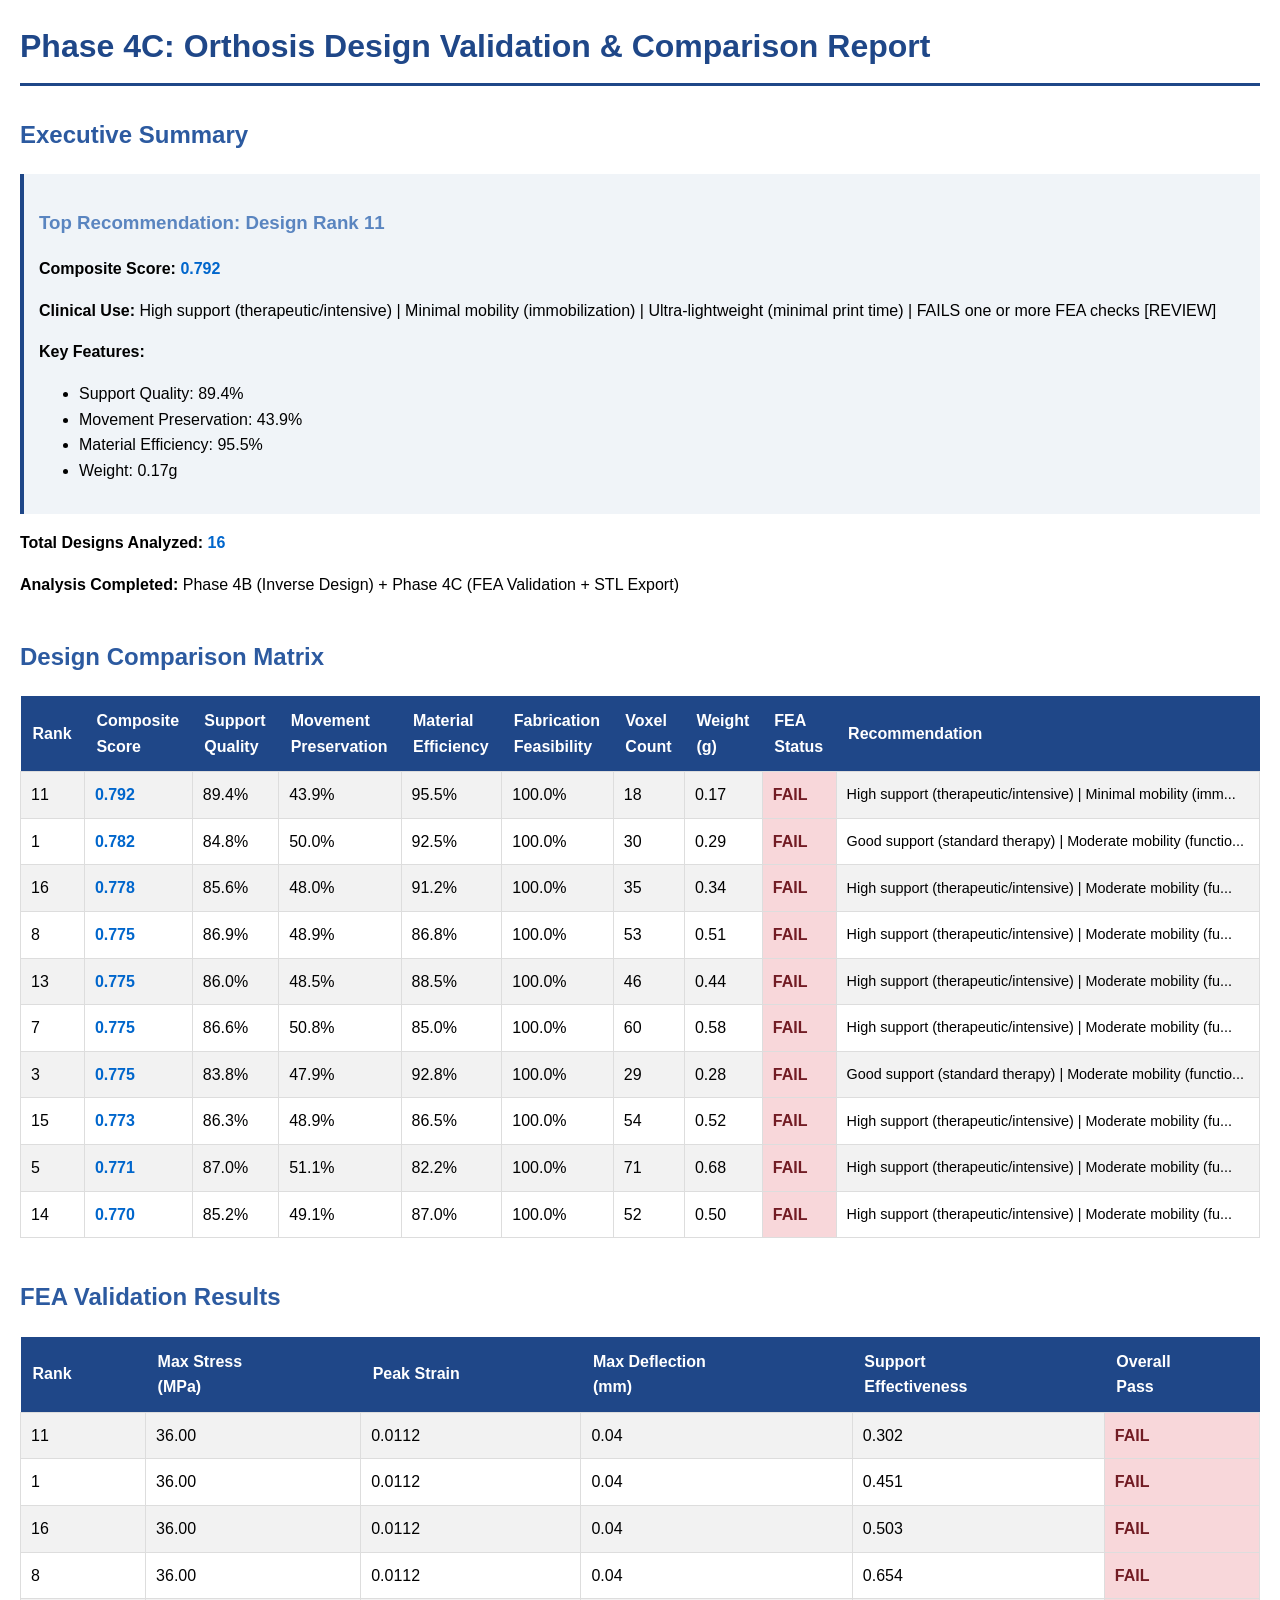
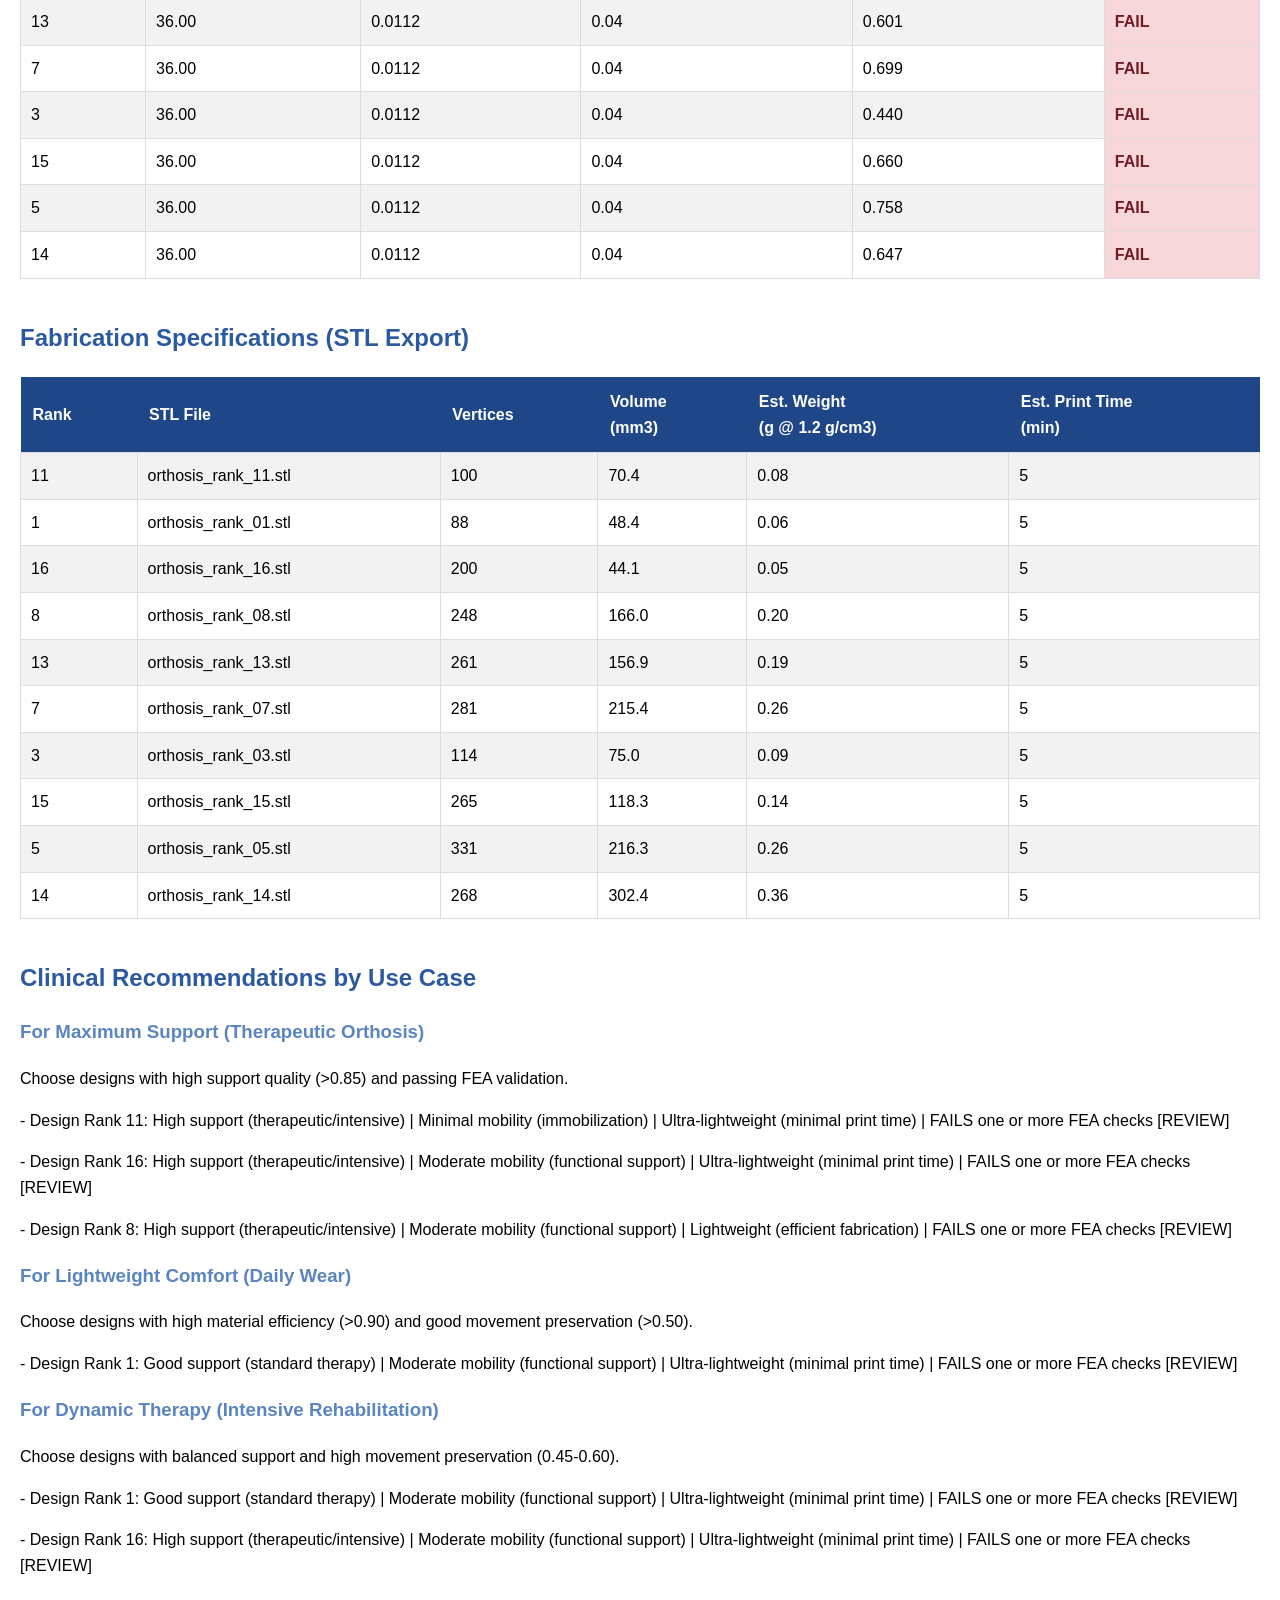
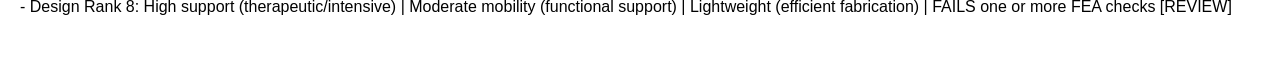
<file: reverse_design/fast_reverse_design/phase_4c_output/reports/phase_4c_report.html>
<!DOCTYPE html>
        <html>
        <head>
            <meta charset="UTF-8">
            <title>Phase 4C: Orthosis Design Validation & Comparison Report</title>
            <style>
                body { font-family: Arial, sans-serif; margin: 20px; line-height: 1.6; }
                h1 { color: #1f4788; border-bottom: 3px solid #1f4788; padding-bottom: 10px; }
                h2 { color: #2c5aa0; margin-top: 30px; }
                h3 { color: #5a85c0; }
                table { border-collapse: collapse; width: 100%; margin: 20px 0; }
                th { background-color: #1f4788; color: white; padding: 12px; text-align: left; }
                td { border: 1px solid #ddd; padding: 10px; }
                tr:nth-child(even) { background-color: #f2f2f2; }
                .pass { background-color: #d4edda; color: #155724; font-weight: bold; }
                .fail { background-color: #f8d7da; color: #721c24; font-weight: bold; }
                .metric { color: #0066cc; font-weight: bold; }
                .section { margin-bottom: 40px; }
                .box { border-left: 4px solid #1f4788; padding: 15px; background-color: #f0f4f8; margin: 15px 0; }
            </style>
        </head>
        <body>
            <h1>Phase 4C: Orthosis Design Validation & Comparison Report</h1>
        
<div class='section'>
<h2>Executive Summary</h2>

            <div class='box'>
                <h3>Top Recommendation: Design Rank 11</h3>
                <p><strong>Composite Score:</strong> <span class='metric'>0.792</span></p>
                <p><strong>Clinical Use:</strong> High support (therapeutic/intensive) | Minimal mobility (immobilization) | Ultra-lightweight (minimal print time) | FAILS one or more FEA checks [REVIEW]</p>
                <p><strong>Key Features:</strong></p>
                <ul>
                    <li>Support Quality: 89.4%</li>
                    <li>Movement Preservation: 43.9%</li>
                    <li>Material Efficiency: 95.5%</li>
                    <li>Weight: 0.17g</li>
                </ul>
            </div>
            

            <p><strong>Total Designs Analyzed:</strong> <span class='metric'>16</span></p>
            <p><strong>Analysis Completed:</strong> Phase 4B (Inverse Design) + Phase 4C (FEA Validation + STL Export)</p>
        
</div>
<div class='section'>
<h2>Design Comparison Matrix</h2>

        <table>
            <tr>
                <th>Rank</th>
                <th>Composite<br>Score</th>
                <th>Support<br>Quality</th>
                <th>Movement<br>Preservation</th>
                <th>Material<br>Efficiency</th>
                <th>Fabrication<br>Feasibility</th>
                <th>Voxel<br>Count</th>
                <th>Weight<br>(g)</th>
                <th>FEA<br>Status</th>
                <th>Recommendation</th>
            </tr>
        

            <tr>
                <td>11</td>
                <td class='metric'>0.792</td>
                <td>89.4%</td>
                <td>43.9%</td>
                <td>95.5%</td>
                <td>100.0%</td>
                <td>18</td>
                <td>0.17</td>
                <td class='fail'>FAIL</td>
                <td style='font-size: 0.9em;'>High support (therapeutic/intensive) | Minimal mobility (imm...</td>
            </tr>
            

            <tr>
                <td>1</td>
                <td class='metric'>0.782</td>
                <td>84.8%</td>
                <td>50.0%</td>
                <td>92.5%</td>
                <td>100.0%</td>
                <td>30</td>
                <td>0.29</td>
                <td class='fail'>FAIL</td>
                <td style='font-size: 0.9em;'>Good support (standard therapy) | Moderate mobility (functio...</td>
            </tr>
            

            <tr>
                <td>16</td>
                <td class='metric'>0.778</td>
                <td>85.6%</td>
                <td>48.0%</td>
                <td>91.2%</td>
                <td>100.0%</td>
                <td>35</td>
                <td>0.34</td>
                <td class='fail'>FAIL</td>
                <td style='font-size: 0.9em;'>High support (therapeutic/intensive) | Moderate mobility (fu...</td>
            </tr>
            

            <tr>
                <td>8</td>
                <td class='metric'>0.775</td>
                <td>86.9%</td>
                <td>48.9%</td>
                <td>86.8%</td>
                <td>100.0%</td>
                <td>53</td>
                <td>0.51</td>
                <td class='fail'>FAIL</td>
                <td style='font-size: 0.9em;'>High support (therapeutic/intensive) | Moderate mobility (fu...</td>
            </tr>
            

            <tr>
                <td>13</td>
                <td class='metric'>0.775</td>
                <td>86.0%</td>
                <td>48.5%</td>
                <td>88.5%</td>
                <td>100.0%</td>
                <td>46</td>
                <td>0.44</td>
                <td class='fail'>FAIL</td>
                <td style='font-size: 0.9em;'>High support (therapeutic/intensive) | Moderate mobility (fu...</td>
            </tr>
            

            <tr>
                <td>7</td>
                <td class='metric'>0.775</td>
                <td>86.6%</td>
                <td>50.8%</td>
                <td>85.0%</td>
                <td>100.0%</td>
                <td>60</td>
                <td>0.58</td>
                <td class='fail'>FAIL</td>
                <td style='font-size: 0.9em;'>High support (therapeutic/intensive) | Moderate mobility (fu...</td>
            </tr>
            

            <tr>
                <td>3</td>
                <td class='metric'>0.775</td>
                <td>83.8%</td>
                <td>47.9%</td>
                <td>92.8%</td>
                <td>100.0%</td>
                <td>29</td>
                <td>0.28</td>
                <td class='fail'>FAIL</td>
                <td style='font-size: 0.9em;'>Good support (standard therapy) | Moderate mobility (functio...</td>
            </tr>
            

            <tr>
                <td>15</td>
                <td class='metric'>0.773</td>
                <td>86.3%</td>
                <td>48.9%</td>
                <td>86.5%</td>
                <td>100.0%</td>
                <td>54</td>
                <td>0.52</td>
                <td class='fail'>FAIL</td>
                <td style='font-size: 0.9em;'>High support (therapeutic/intensive) | Moderate mobility (fu...</td>
            </tr>
            

            <tr>
                <td>5</td>
                <td class='metric'>0.771</td>
                <td>87.0%</td>
                <td>51.1%</td>
                <td>82.2%</td>
                <td>100.0%</td>
                <td>71</td>
                <td>0.68</td>
                <td class='fail'>FAIL</td>
                <td style='font-size: 0.9em;'>High support (therapeutic/intensive) | Moderate mobility (fu...</td>
            </tr>
            

            <tr>
                <td>14</td>
                <td class='metric'>0.770</td>
                <td>85.2%</td>
                <td>49.1%</td>
                <td>87.0%</td>
                <td>100.0%</td>
                <td>52</td>
                <td>0.50</td>
                <td class='fail'>FAIL</td>
                <td style='font-size: 0.9em;'>High support (therapeutic/intensive) | Moderate mobility (fu...</td>
            </tr>
            
</table>
</div>
<div class='section'>
<h2>FEA Validation Results</h2>

            <table>
                <tr>
                    <th>Rank</th>
                    <th>Max Stress<br>(MPa)</th>
                    <th>Peak Strain</th>
                    <th>Max Deflection<br>(mm)</th>
                    <th>Support<br>Effectiveness</th>
                    <th>Overall<br>Pass</th>
                </tr>
            

                <tr>
                    <td>11</td>
                    <td>36.00</td>
                    <td>0.0112</td>
                    <td>0.04</td>
                    <td>0.302</td>
                    <td class='fail'>FAIL</td>
                </tr>
                

                <tr>
                    <td>1</td>
                    <td>36.00</td>
                    <td>0.0112</td>
                    <td>0.04</td>
                    <td>0.451</td>
                    <td class='fail'>FAIL</td>
                </tr>
                

                <tr>
                    <td>16</td>
                    <td>36.00</td>
                    <td>0.0112</td>
                    <td>0.04</td>
                    <td>0.503</td>
                    <td class='fail'>FAIL</td>
                </tr>
                

                <tr>
                    <td>8</td>
                    <td>36.00</td>
                    <td>0.0112</td>
                    <td>0.04</td>
                    <td>0.654</td>
                    <td class='fail'>FAIL</td>
                </tr>
                

                <tr>
                    <td>13</td>
                    <td>36.00</td>
                    <td>0.0112</td>
                    <td>0.04</td>
                    <td>0.601</td>
                    <td class='fail'>FAIL</td>
                </tr>
                

                <tr>
                    <td>7</td>
                    <td>36.00</td>
                    <td>0.0112</td>
                    <td>0.04</td>
                    <td>0.699</td>
                    <td class='fail'>FAIL</td>
                </tr>
                

                <tr>
                    <td>3</td>
                    <td>36.00</td>
                    <td>0.0112</td>
                    <td>0.04</td>
                    <td>0.440</td>
                    <td class='fail'>FAIL</td>
                </tr>
                

                <tr>
                    <td>15</td>
                    <td>36.00</td>
                    <td>0.0112</td>
                    <td>0.04</td>
                    <td>0.660</td>
                    <td class='fail'>FAIL</td>
                </tr>
                

                <tr>
                    <td>5</td>
                    <td>36.00</td>
                    <td>0.0112</td>
                    <td>0.04</td>
                    <td>0.758</td>
                    <td class='fail'>FAIL</td>
                </tr>
                

                <tr>
                    <td>14</td>
                    <td>36.00</td>
                    <td>0.0112</td>
                    <td>0.04</td>
                    <td>0.647</td>
                    <td class='fail'>FAIL</td>
                </tr>
                
</table>
</div>
<div class='section'>
<h2>Fabrication Specifications (STL Export)</h2>

            <table>
                <tr>
                    <th>Rank</th>
                    <th>STL File</th>
                    <th>Vertices</th>
                    <th>Volume<br>(mm3)</th>
                    <th>Est. Weight<br>(g @ 1.2 g/cm3)</th>
                    <th>Est. Print Time<br>(min)</th>
                </tr>
            

                <tr>
                    <td>11</td>
                    <td>orthosis_rank_11.stl</td>
                    <td>100</td>
                    <td>70.4</td>
                    <td>0.08</td>
                    <td>5</td>
                </tr>
                

                <tr>
                    <td>1</td>
                    <td>orthosis_rank_01.stl</td>
                    <td>88</td>
                    <td>48.4</td>
                    <td>0.06</td>
                    <td>5</td>
                </tr>
                

                <tr>
                    <td>16</td>
                    <td>orthosis_rank_16.stl</td>
                    <td>200</td>
                    <td>44.1</td>
                    <td>0.05</td>
                    <td>5</td>
                </tr>
                

                <tr>
                    <td>8</td>
                    <td>orthosis_rank_08.stl</td>
                    <td>248</td>
                    <td>166.0</td>
                    <td>0.20</td>
                    <td>5</td>
                </tr>
                

                <tr>
                    <td>13</td>
                    <td>orthosis_rank_13.stl</td>
                    <td>261</td>
                    <td>156.9</td>
                    <td>0.19</td>
                    <td>5</td>
                </tr>
                

                <tr>
                    <td>7</td>
                    <td>orthosis_rank_07.stl</td>
                    <td>281</td>
                    <td>215.4</td>
                    <td>0.26</td>
                    <td>5</td>
                </tr>
                

                <tr>
                    <td>3</td>
                    <td>orthosis_rank_03.stl</td>
                    <td>114</td>
                    <td>75.0</td>
                    <td>0.09</td>
                    <td>5</td>
                </tr>
                

                <tr>
                    <td>15</td>
                    <td>orthosis_rank_15.stl</td>
                    <td>265</td>
                    <td>118.3</td>
                    <td>0.14</td>
                    <td>5</td>
                </tr>
                

                <tr>
                    <td>5</td>
                    <td>orthosis_rank_05.stl</td>
                    <td>331</td>
                    <td>216.3</td>
                    <td>0.26</td>
                    <td>5</td>
                </tr>
                

                <tr>
                    <td>14</td>
                    <td>orthosis_rank_14.stl</td>
                    <td>268</td>
                    <td>302.4</td>
                    <td>0.36</td>
                    <td>5</td>
                </tr>
                
</table>
</div>
<div class='section'>
<h2>Clinical Recommendations by Use Case</h2>

        <h3>For Maximum Support (Therapeutic Orthosis)</h3>
        <p>Choose designs with high support quality (>0.85) and passing FEA validation.</p>
        
<p>- Design Rank 11: High support (therapeutic/intensive) | Minimal mobility (immobilization) | Ultra-lightweight (minimal print time) | FAILS one or more FEA checks [REVIEW]</p>
<p>- Design Rank 16: High support (therapeutic/intensive) | Moderate mobility (functional support) | Ultra-lightweight (minimal print time) | FAILS one or more FEA checks [REVIEW]</p>
<p>- Design Rank 8: High support (therapeutic/intensive) | Moderate mobility (functional support) | Lightweight (efficient fabrication) | FAILS one or more FEA checks [REVIEW]</p>

        <h3>For Lightweight Comfort (Daily Wear)</h3>
        <p>Choose designs with high material efficiency (>0.90) and good movement preservation (>0.50).</p>
        
<p>- Design Rank 1: Good support (standard therapy) | Moderate mobility (functional support) | Ultra-lightweight (minimal print time) | FAILS one or more FEA checks [REVIEW]</p>

        <h3>For Dynamic Therapy (Intensive Rehabilitation)</h3>
        <p>Choose designs with balanced support and high movement preservation (0.45-0.60).</p>
        
<p>- Design Rank 1: Good support (standard therapy) | Moderate mobility (functional support) | Ultra-lightweight (minimal print time) | FAILS one or more FEA checks [REVIEW]</p>
<p>- Design Rank 16: High support (therapeutic/intensive) | Moderate mobility (functional support) | Ultra-lightweight (minimal print time) | FAILS one or more FEA checks [REVIEW]</p>
<p>- Design Rank 8: High support (therapeutic/intensive) | Moderate mobility (functional support) | Lightweight (efficient fabrication) | FAILS one or more FEA checks [REVIEW]</p>
</div>

        </body>
        </html>
</file>
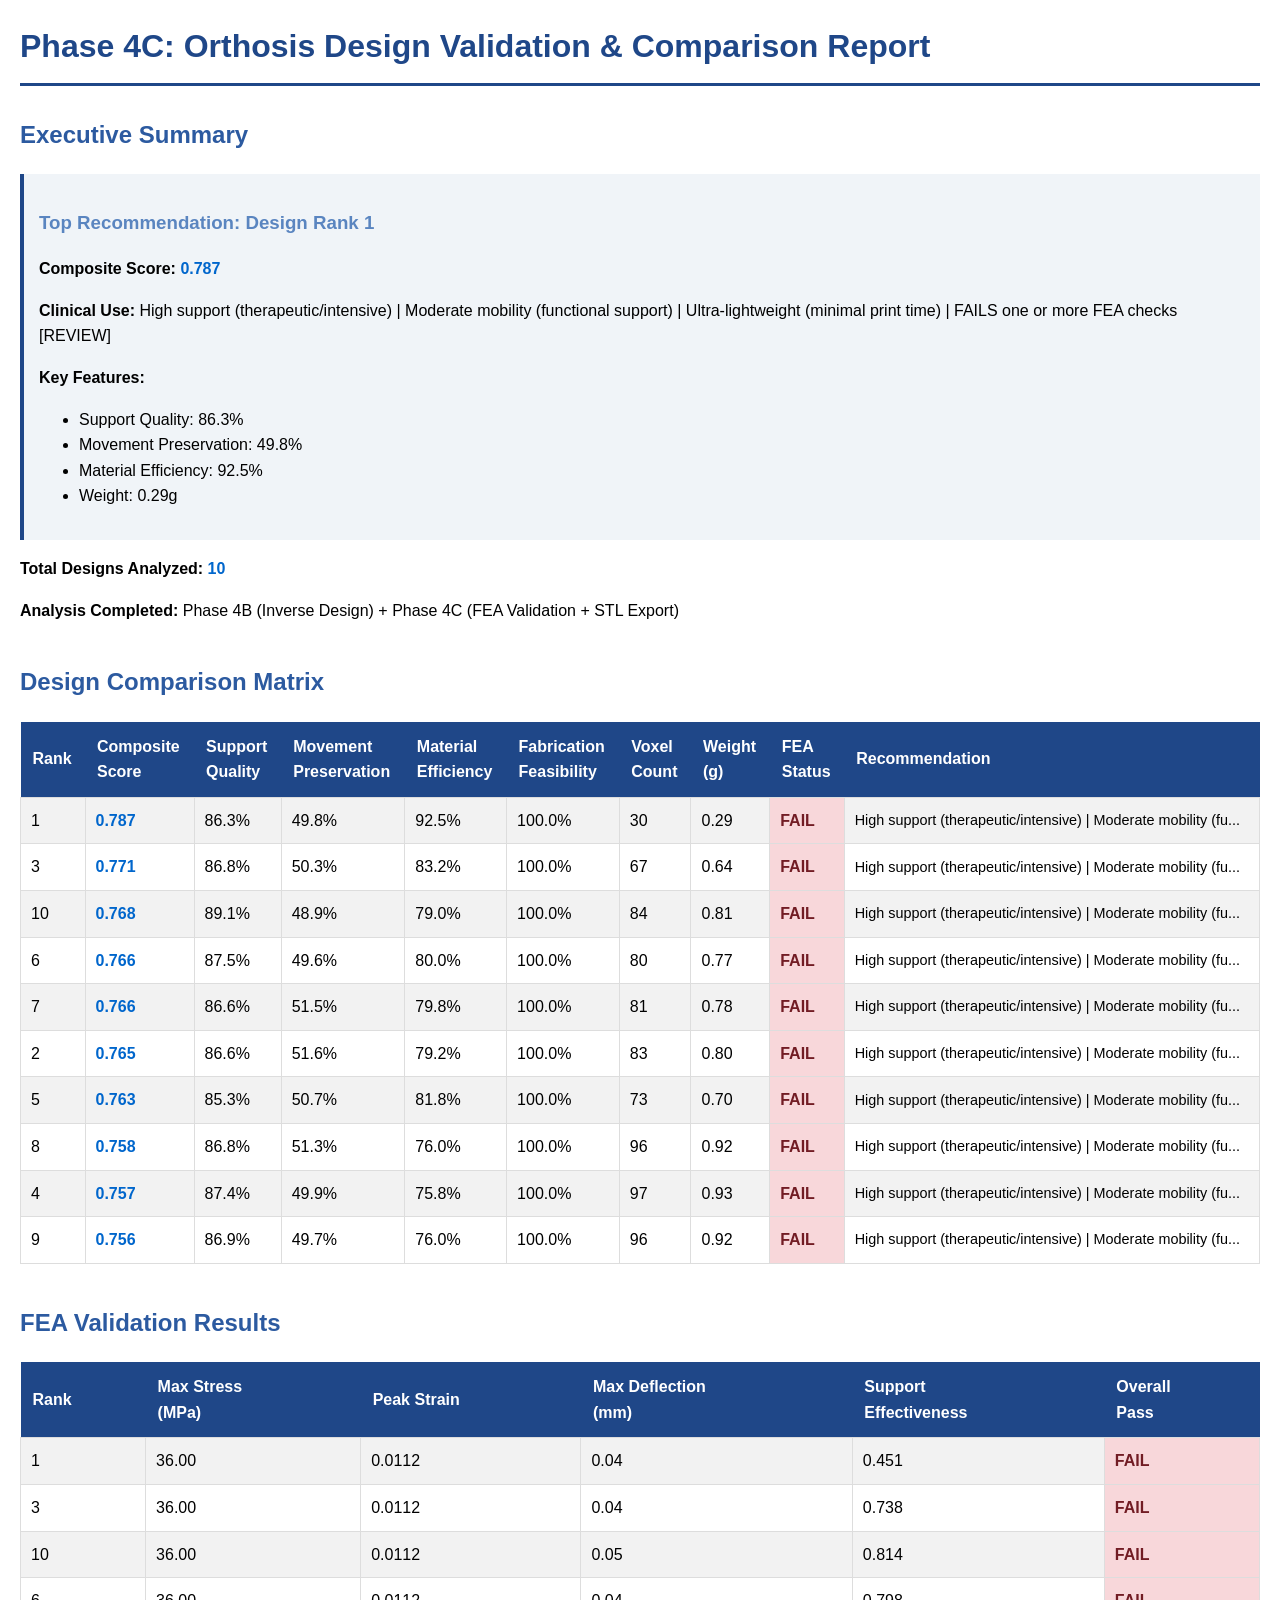
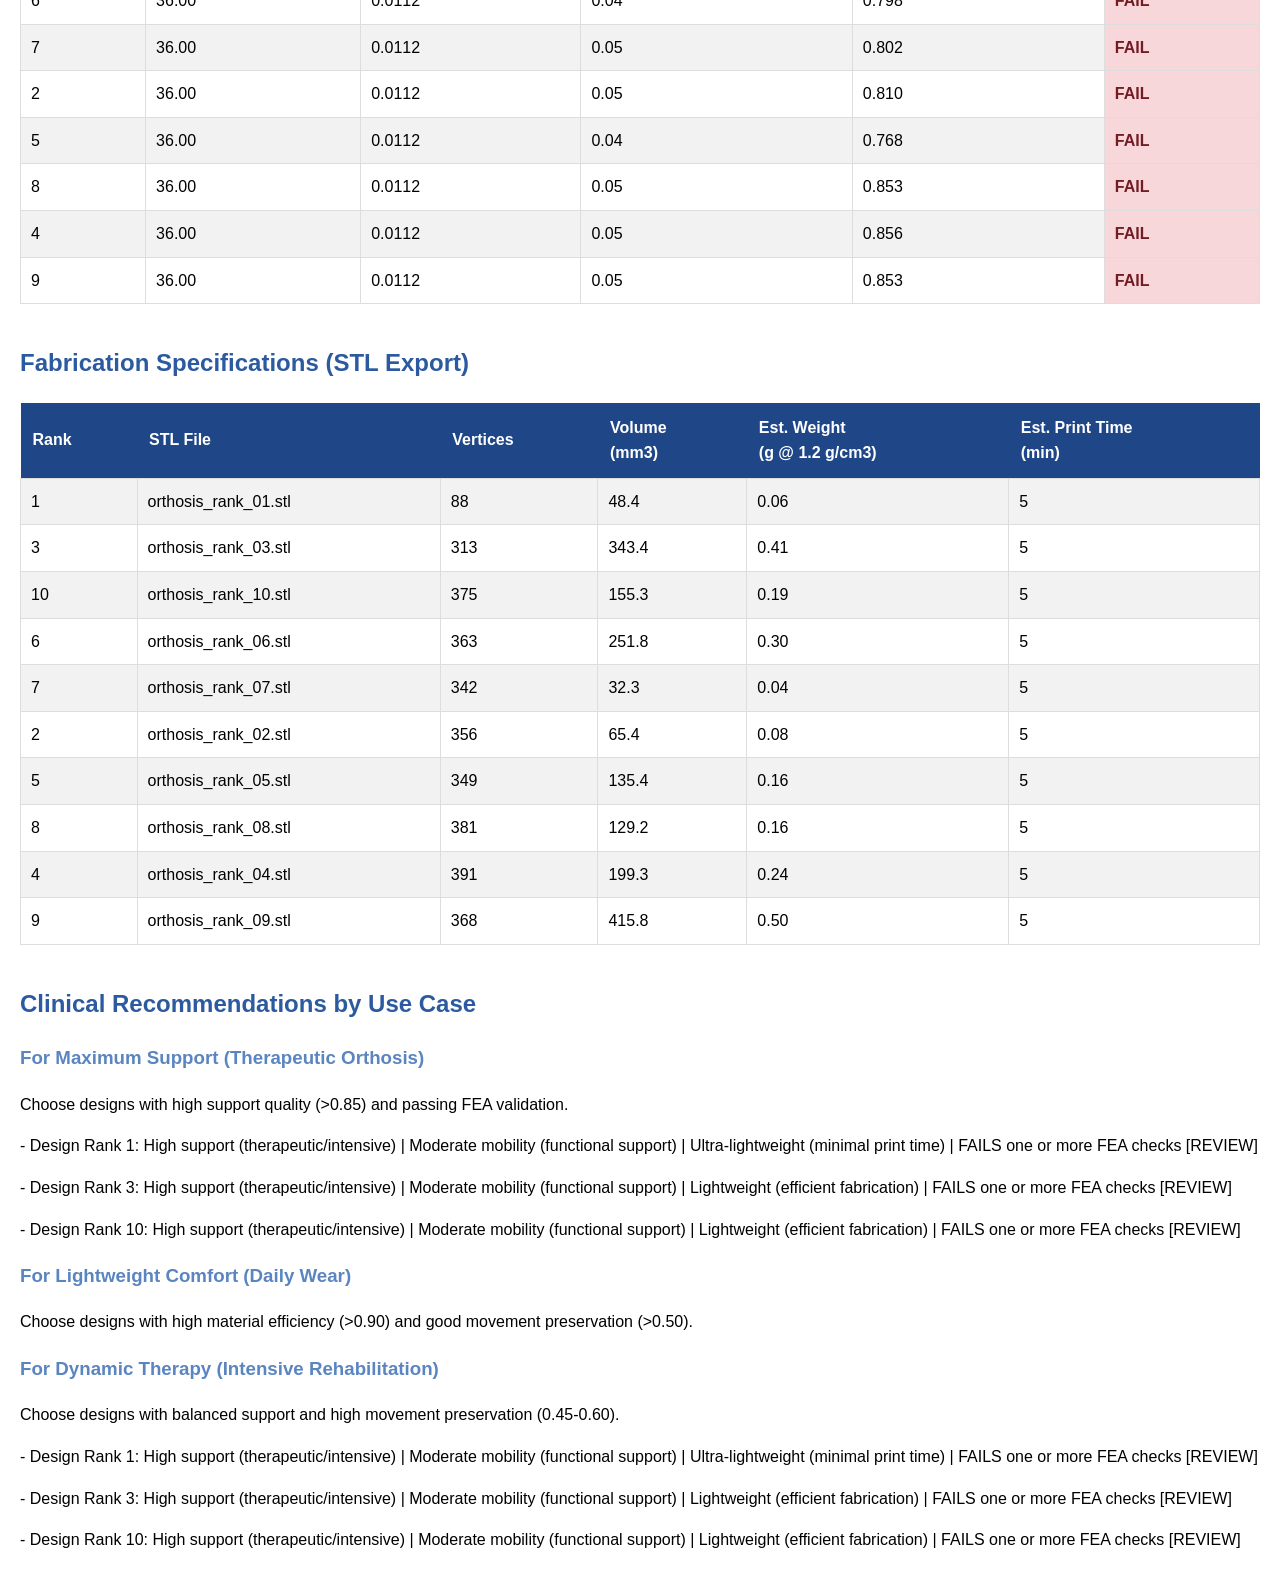
<file: reverse_design/fast_reverse_design/FreiHAND/phase_4c_output/reports/phase_4c_report.html>
<!DOCTYPE html>
        <html>
        <head>
            <meta charset="UTF-8">
            <title>Phase 4C: Orthosis Design Validation & Comparison Report</title>
            <style>
                body { font-family: Arial, sans-serif; margin: 20px; line-height: 1.6; }
                h1 { color: #1f4788; border-bottom: 3px solid #1f4788; padding-bottom: 10px; }
                h2 { color: #2c5aa0; margin-top: 30px; }
                h3 { color: #5a85c0; }
                table { border-collapse: collapse; width: 100%; margin: 20px 0; }
                th { background-color: #1f4788; color: white; padding: 12px; text-align: left; }
                td { border: 1px solid #ddd; padding: 10px; }
                tr:nth-child(even) { background-color: #f2f2f2; }
                .pass { background-color: #d4edda; color: #155724; font-weight: bold; }
                .fail { background-color: #f8d7da; color: #721c24; font-weight: bold; }
                .metric { color: #0066cc; font-weight: bold; }
                .section { margin-bottom: 40px; }
                .box { border-left: 4px solid #1f4788; padding: 15px; background-color: #f0f4f8; margin: 15px 0; }
            </style>
        </head>
        <body>
            <h1>Phase 4C: Orthosis Design Validation & Comparison Report</h1>
        
<div class='section'>
<h2>Executive Summary</h2>

            <div class='box'>
                <h3>Top Recommendation: Design Rank 1</h3>
                <p><strong>Composite Score:</strong> <span class='metric'>0.787</span></p>
                <p><strong>Clinical Use:</strong> High support (therapeutic/intensive) | Moderate mobility (functional support) | Ultra-lightweight (minimal print time) | FAILS one or more FEA checks [REVIEW]</p>
                <p><strong>Key Features:</strong></p>
                <ul>
                    <li>Support Quality: 86.3%</li>
                    <li>Movement Preservation: 49.8%</li>
                    <li>Material Efficiency: 92.5%</li>
                    <li>Weight: 0.29g</li>
                </ul>
            </div>
            

            <p><strong>Total Designs Analyzed:</strong> <span class='metric'>10</span></p>
            <p><strong>Analysis Completed:</strong> Phase 4B (Inverse Design) + Phase 4C (FEA Validation + STL Export)</p>
        
</div>
<div class='section'>
<h2>Design Comparison Matrix</h2>

        <table>
            <tr>
                <th>Rank</th>
                <th>Composite<br>Score</th>
                <th>Support<br>Quality</th>
                <th>Movement<br>Preservation</th>
                <th>Material<br>Efficiency</th>
                <th>Fabrication<br>Feasibility</th>
                <th>Voxel<br>Count</th>
                <th>Weight<br>(g)</th>
                <th>FEA<br>Status</th>
                <th>Recommendation</th>
            </tr>
        

            <tr>
                <td>1</td>
                <td class='metric'>0.787</td>
                <td>86.3%</td>
                <td>49.8%</td>
                <td>92.5%</td>
                <td>100.0%</td>
                <td>30</td>
                <td>0.29</td>
                <td class='fail'>FAIL</td>
                <td style='font-size: 0.9em;'>High support (therapeutic/intensive) | Moderate mobility (fu...</td>
            </tr>
            

            <tr>
                <td>3</td>
                <td class='metric'>0.771</td>
                <td>86.8%</td>
                <td>50.3%</td>
                <td>83.2%</td>
                <td>100.0%</td>
                <td>67</td>
                <td>0.64</td>
                <td class='fail'>FAIL</td>
                <td style='font-size: 0.9em;'>High support (therapeutic/intensive) | Moderate mobility (fu...</td>
            </tr>
            

            <tr>
                <td>10</td>
                <td class='metric'>0.768</td>
                <td>89.1%</td>
                <td>48.9%</td>
                <td>79.0%</td>
                <td>100.0%</td>
                <td>84</td>
                <td>0.81</td>
                <td class='fail'>FAIL</td>
                <td style='font-size: 0.9em;'>High support (therapeutic/intensive) | Moderate mobility (fu...</td>
            </tr>
            

            <tr>
                <td>6</td>
                <td class='metric'>0.766</td>
                <td>87.5%</td>
                <td>49.6%</td>
                <td>80.0%</td>
                <td>100.0%</td>
                <td>80</td>
                <td>0.77</td>
                <td class='fail'>FAIL</td>
                <td style='font-size: 0.9em;'>High support (therapeutic/intensive) | Moderate mobility (fu...</td>
            </tr>
            

            <tr>
                <td>7</td>
                <td class='metric'>0.766</td>
                <td>86.6%</td>
                <td>51.5%</td>
                <td>79.8%</td>
                <td>100.0%</td>
                <td>81</td>
                <td>0.78</td>
                <td class='fail'>FAIL</td>
                <td style='font-size: 0.9em;'>High support (therapeutic/intensive) | Moderate mobility (fu...</td>
            </tr>
            

            <tr>
                <td>2</td>
                <td class='metric'>0.765</td>
                <td>86.6%</td>
                <td>51.6%</td>
                <td>79.2%</td>
                <td>100.0%</td>
                <td>83</td>
                <td>0.80</td>
                <td class='fail'>FAIL</td>
                <td style='font-size: 0.9em;'>High support (therapeutic/intensive) | Moderate mobility (fu...</td>
            </tr>
            

            <tr>
                <td>5</td>
                <td class='metric'>0.763</td>
                <td>85.3%</td>
                <td>50.7%</td>
                <td>81.8%</td>
                <td>100.0%</td>
                <td>73</td>
                <td>0.70</td>
                <td class='fail'>FAIL</td>
                <td style='font-size: 0.9em;'>High support (therapeutic/intensive) | Moderate mobility (fu...</td>
            </tr>
            

            <tr>
                <td>8</td>
                <td class='metric'>0.758</td>
                <td>86.8%</td>
                <td>51.3%</td>
                <td>76.0%</td>
                <td>100.0%</td>
                <td>96</td>
                <td>0.92</td>
                <td class='fail'>FAIL</td>
                <td style='font-size: 0.9em;'>High support (therapeutic/intensive) | Moderate mobility (fu...</td>
            </tr>
            

            <tr>
                <td>4</td>
                <td class='metric'>0.757</td>
                <td>87.4%</td>
                <td>49.9%</td>
                <td>75.8%</td>
                <td>100.0%</td>
                <td>97</td>
                <td>0.93</td>
                <td class='fail'>FAIL</td>
                <td style='font-size: 0.9em;'>High support (therapeutic/intensive) | Moderate mobility (fu...</td>
            </tr>
            

            <tr>
                <td>9</td>
                <td class='metric'>0.756</td>
                <td>86.9%</td>
                <td>49.7%</td>
                <td>76.0%</td>
                <td>100.0%</td>
                <td>96</td>
                <td>0.92</td>
                <td class='fail'>FAIL</td>
                <td style='font-size: 0.9em;'>High support (therapeutic/intensive) | Moderate mobility (fu...</td>
            </tr>
            
</table>
</div>
<div class='section'>
<h2>FEA Validation Results</h2>

            <table>
                <tr>
                    <th>Rank</th>
                    <th>Max Stress<br>(MPa)</th>
                    <th>Peak Strain</th>
                    <th>Max Deflection<br>(mm)</th>
                    <th>Support<br>Effectiveness</th>
                    <th>Overall<br>Pass</th>
                </tr>
            

                <tr>
                    <td>1</td>
                    <td>36.00</td>
                    <td>0.0112</td>
                    <td>0.04</td>
                    <td>0.451</td>
                    <td class='fail'>FAIL</td>
                </tr>
                

                <tr>
                    <td>3</td>
                    <td>36.00</td>
                    <td>0.0112</td>
                    <td>0.04</td>
                    <td>0.738</td>
                    <td class='fail'>FAIL</td>
                </tr>
                

                <tr>
                    <td>10</td>
                    <td>36.00</td>
                    <td>0.0112</td>
                    <td>0.05</td>
                    <td>0.814</td>
                    <td class='fail'>FAIL</td>
                </tr>
                

                <tr>
                    <td>6</td>
                    <td>36.00</td>
                    <td>0.0112</td>
                    <td>0.04</td>
                    <td>0.798</td>
                    <td class='fail'>FAIL</td>
                </tr>
                

                <tr>
                    <td>7</td>
                    <td>36.00</td>
                    <td>0.0112</td>
                    <td>0.05</td>
                    <td>0.802</td>
                    <td class='fail'>FAIL</td>
                </tr>
                

                <tr>
                    <td>2</td>
                    <td>36.00</td>
                    <td>0.0112</td>
                    <td>0.05</td>
                    <td>0.810</td>
                    <td class='fail'>FAIL</td>
                </tr>
                

                <tr>
                    <td>5</td>
                    <td>36.00</td>
                    <td>0.0112</td>
                    <td>0.04</td>
                    <td>0.768</td>
                    <td class='fail'>FAIL</td>
                </tr>
                

                <tr>
                    <td>8</td>
                    <td>36.00</td>
                    <td>0.0112</td>
                    <td>0.05</td>
                    <td>0.853</td>
                    <td class='fail'>FAIL</td>
                </tr>
                

                <tr>
                    <td>4</td>
                    <td>36.00</td>
                    <td>0.0112</td>
                    <td>0.05</td>
                    <td>0.856</td>
                    <td class='fail'>FAIL</td>
                </tr>
                

                <tr>
                    <td>9</td>
                    <td>36.00</td>
                    <td>0.0112</td>
                    <td>0.05</td>
                    <td>0.853</td>
                    <td class='fail'>FAIL</td>
                </tr>
                
</table>
</div>
<div class='section'>
<h2>Fabrication Specifications (STL Export)</h2>

            <table>
                <tr>
                    <th>Rank</th>
                    <th>STL File</th>
                    <th>Vertices</th>
                    <th>Volume<br>(mm3)</th>
                    <th>Est. Weight<br>(g @ 1.2 g/cm3)</th>
                    <th>Est. Print Time<br>(min)</th>
                </tr>
            

                <tr>
                    <td>1</td>
                    <td>orthosis_rank_01.stl</td>
                    <td>88</td>
                    <td>48.4</td>
                    <td>0.06</td>
                    <td>5</td>
                </tr>
                

                <tr>
                    <td>3</td>
                    <td>orthosis_rank_03.stl</td>
                    <td>313</td>
                    <td>343.4</td>
                    <td>0.41</td>
                    <td>5</td>
                </tr>
                

                <tr>
                    <td>10</td>
                    <td>orthosis_rank_10.stl</td>
                    <td>375</td>
                    <td>155.3</td>
                    <td>0.19</td>
                    <td>5</td>
                </tr>
                

                <tr>
                    <td>6</td>
                    <td>orthosis_rank_06.stl</td>
                    <td>363</td>
                    <td>251.8</td>
                    <td>0.30</td>
                    <td>5</td>
                </tr>
                

                <tr>
                    <td>7</td>
                    <td>orthosis_rank_07.stl</td>
                    <td>342</td>
                    <td>32.3</td>
                    <td>0.04</td>
                    <td>5</td>
                </tr>
                

                <tr>
                    <td>2</td>
                    <td>orthosis_rank_02.stl</td>
                    <td>356</td>
                    <td>65.4</td>
                    <td>0.08</td>
                    <td>5</td>
                </tr>
                

                <tr>
                    <td>5</td>
                    <td>orthosis_rank_05.stl</td>
                    <td>349</td>
                    <td>135.4</td>
                    <td>0.16</td>
                    <td>5</td>
                </tr>
                

                <tr>
                    <td>8</td>
                    <td>orthosis_rank_08.stl</td>
                    <td>381</td>
                    <td>129.2</td>
                    <td>0.16</td>
                    <td>5</td>
                </tr>
                

                <tr>
                    <td>4</td>
                    <td>orthosis_rank_04.stl</td>
                    <td>391</td>
                    <td>199.3</td>
                    <td>0.24</td>
                    <td>5</td>
                </tr>
                

                <tr>
                    <td>9</td>
                    <td>orthosis_rank_09.stl</td>
                    <td>368</td>
                    <td>415.8</td>
                    <td>0.50</td>
                    <td>5</td>
                </tr>
                
</table>
</div>
<div class='section'>
<h2>Clinical Recommendations by Use Case</h2>

        <h3>For Maximum Support (Therapeutic Orthosis)</h3>
        <p>Choose designs with high support quality (>0.85) and passing FEA validation.</p>
        
<p>- Design Rank 1: High support (therapeutic/intensive) | Moderate mobility (functional support) | Ultra-lightweight (minimal print time) | FAILS one or more FEA checks [REVIEW]</p>
<p>- Design Rank 3: High support (therapeutic/intensive) | Moderate mobility (functional support) | Lightweight (efficient fabrication) | FAILS one or more FEA checks [REVIEW]</p>
<p>- Design Rank 10: High support (therapeutic/intensive) | Moderate mobility (functional support) | Lightweight (efficient fabrication) | FAILS one or more FEA checks [REVIEW]</p>

        <h3>For Lightweight Comfort (Daily Wear)</h3>
        <p>Choose designs with high material efficiency (>0.90) and good movement preservation (>0.50).</p>
        

        <h3>For Dynamic Therapy (Intensive Rehabilitation)</h3>
        <p>Choose designs with balanced support and high movement preservation (0.45-0.60).</p>
        
<p>- Design Rank 1: High support (therapeutic/intensive) | Moderate mobility (functional support) | Ultra-lightweight (minimal print time) | FAILS one or more FEA checks [REVIEW]</p>
<p>- Design Rank 3: High support (therapeutic/intensive) | Moderate mobility (functional support) | Lightweight (efficient fabrication) | FAILS one or more FEA checks [REVIEW]</p>
<p>- Design Rank 10: High support (therapeutic/intensive) | Moderate mobility (functional support) | Lightweight (efficient fabrication) | FAILS one or more FEA checks [REVIEW]</p>
</div>

        </body>
        </html>
</file>
